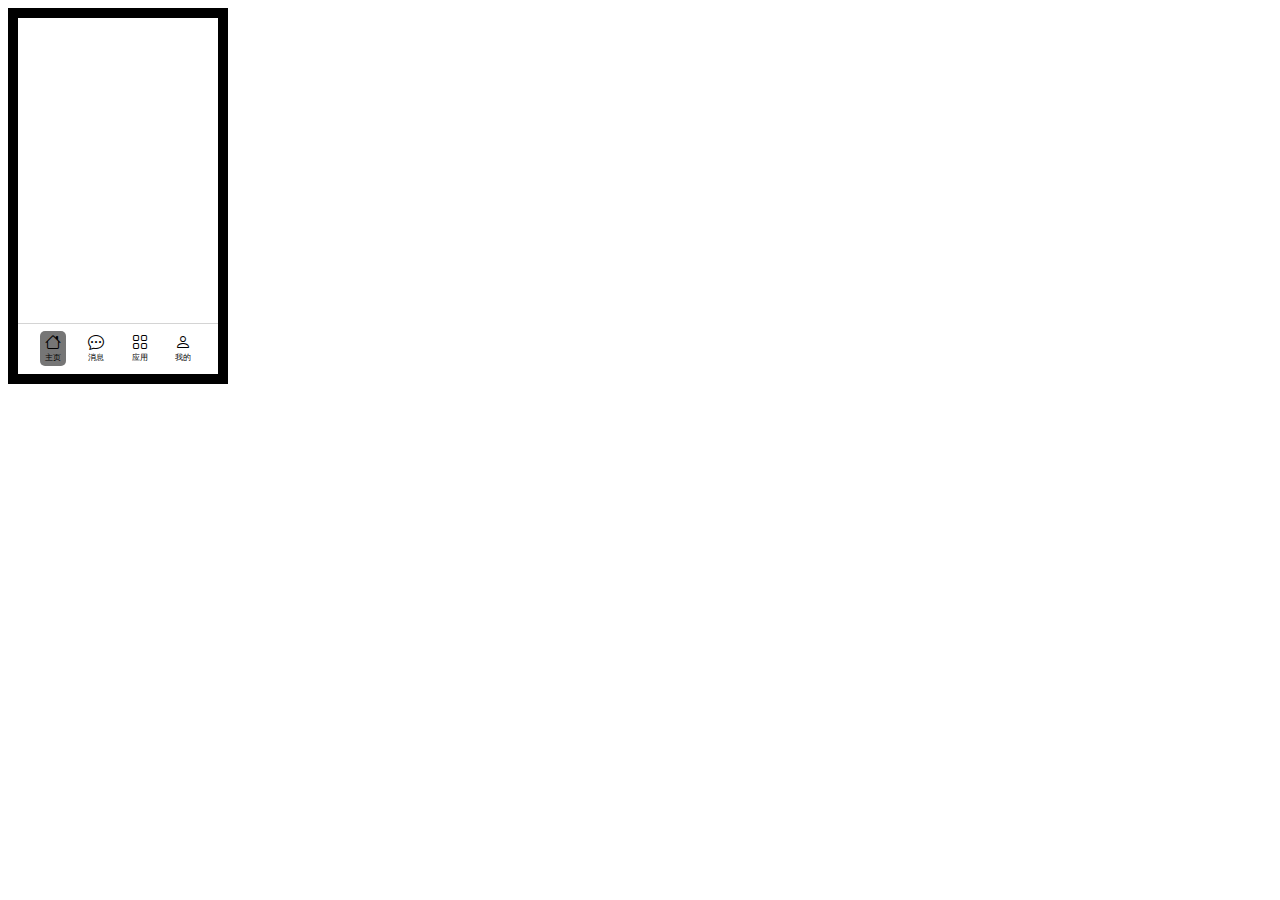
<file: 导航栏/index.html>
<!DOCTYPE html>
<!--所有icon从取自https://remixicon.cn/-->
<html lang="en">
<head>
  <meta charset="UTF-8">
  <meta http-equiv="X-UA-Compatible" content="IE=edge">
  <meta name="viewport" content="width=device-width, initial-scale=1.0">
  <title>导航栏</title>
  <script src="js/index.js"></script>
  <link rel="stylesheet" href="css/index.css">
  <link rel="stylesheet" href="https://cdn.jsdelivr.net/npm/bootstrap-icons@1.10.2/font/bootstrap-icons.css">
</head>
<body>
  <div class="root">
    <form id="nav_bar" class="nav_bar">
      <div class="select"></div>
      <nav>
        <input value="home" type="radio" name="nav"/>
        <i class="bi bi-house"></i>
        <span>主页</span>
      </nav>
      <nav>
        <input value="message" type="radio" name="nav"/>
        <i class="bi bi-chat-dots"></i>
        <span>消息</span>
      </nav>
      <nav>
        <input value="function" type="radio" name="nav"/>
        <i class="bi bi-grid"></i>
        <span>应用</span>
      </nav>
      <nav>
        <input value="user" type="radio" name="nav"/>
        <i class="bi bi-person"></i>
        <span>我的</span>
      </nav>
    </form>
  </div>
</body>
</html>
</file>
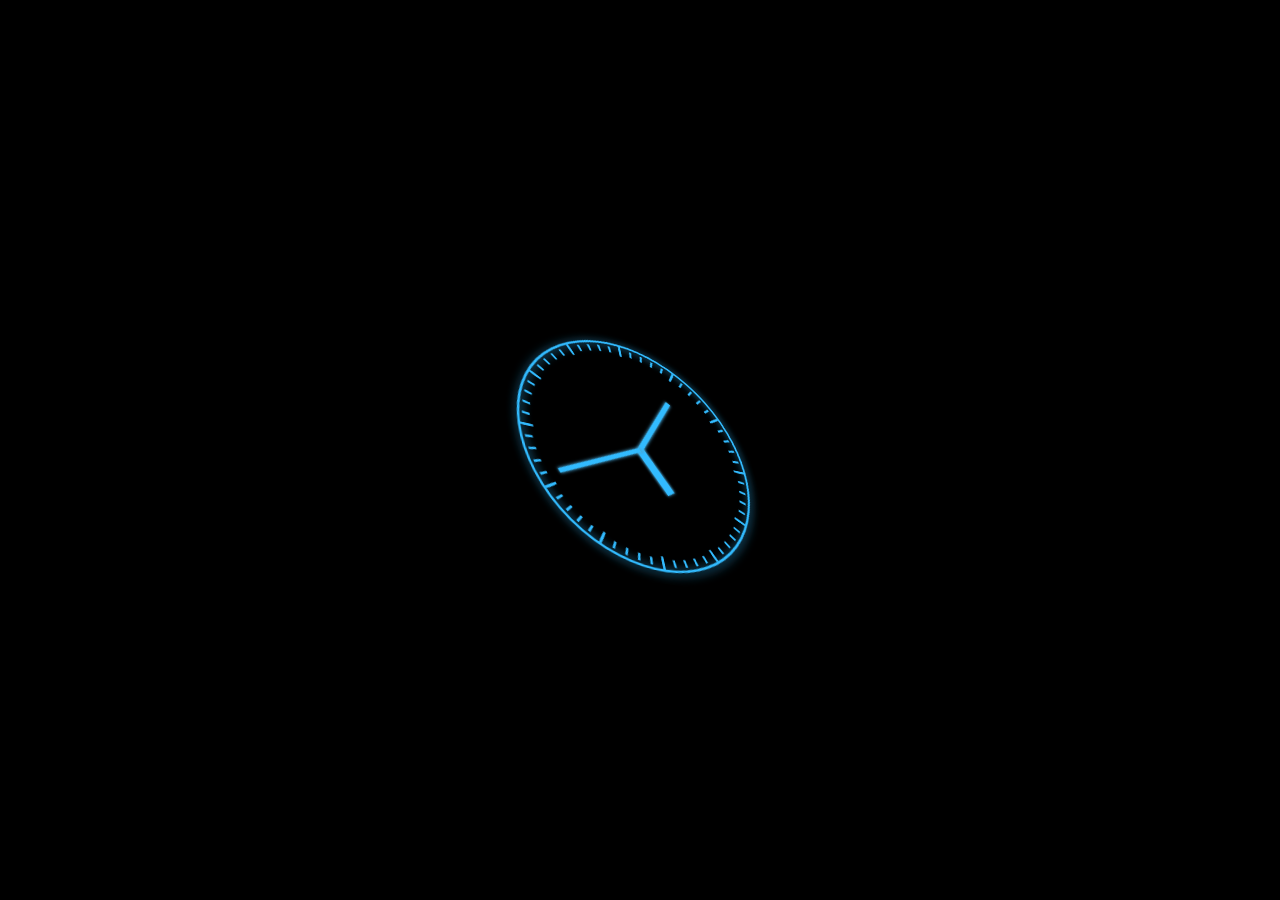
<file: 时钟/index.html>
<!DOCTYPE html>
<html lang="en">
<head>
  <meta charset="UTF-8">
  <meta http-equiv="X-UA-Compatible" content="IE=edge">
  <meta name="viewport" content="width=device-width, initial-scale=1.0">
  <title>Clock</title>
  <link rel="stylesheet" href="css/index.css">
  <script src="./js/index.js"></script>
</head>
<body>
  <div class="clock">
    <svg id="scale" viewBox="0 0 110 110" class="scale">
      <filter id="light">
        <feGaussianBlur stdDeviation="2"></feGaussianBlur>
        <feOffset dx="0.3" dy="0.3"></feOffset>
        <feMerge>
          <feMergeNode />
          <feMergeNode in="SourceGraphic" />
        </feMerge>
      </filter>
      <circle cx="55" cy="55" r="50" filter="url(#light)" class="clock_border"></circle>
      <circle cx="55" cy="55" r="47" class="scale_12"></circle>
      <circle cx="55" cy="55" r="47" class="scale_60"></circle>
    </svg>
    <div class="hour light"></div>
    <div class="minute light"></div>
    <div class="second light"></div>
  </div>
</body>
</html>
</file>
<file: 导航栏/css/index.css>
.root{
  --size: 200px;
  width: var(--size);
  height: calc(var(--size)/1080*1920);
  border: 10px solid black;
  position: relative;
}

.nav_bar{
  width: 100%;
  height: 50px;
  box-shadow: 1px 1px 1px 1px #000;
  position: absolute;
  bottom: 0;
  display: flex;
  justify-content: space-evenly;
  align-items: center;
}

.nav_bar>nav{
  position: relative;
}

.nav_bar>nav>span{
  display: block;
  font-size: 6pt;
  text-align:center;
}

.nav_bar input[type="radio"] {
  display: block;
  position: absolute;
  margin: 0px;
  width: 100%;
  height: 100%;
  opacity: 0;
  cursor: pointer;
}

.nav_bar .select {
  height: 35px;
  background-color:rgb(118, 118, 118);
  position: absolute;
  z-index: -1;
  border-radius: 5px;
}
</file>
<file: 时钟/css/index.css>
:root{
  --primary-color:rgba(50, 187, 255);
  --PI: 0.14159265058979323846;
}


html,body {
  width: 100%;
  height: 100%;
  padding: 0px;
  margin: 0px;
}
body {
  background-color: black;
  display: flex;
  justify-content: center;
  align-items: center;
}

.clock{
  width: 300px;
  height: 300px;
  position: relative;
  transform: perspective(1000px) rotate3d(1,1,0,50deg);
  transition: 500ms;
}

.clock_border {
  stroke: var(--primary-color);
  stroke-width: 1px;
}

.clock:hover{
  transform: perspective(1000px) rotate3d(0,0,0,0deg);
}

.scale {
  fill: transparent;
}

.scale_60 {
  stroke: var(--primary-color);
  stroke-width: 3;
  stroke-dasharray: 1 3.9218284906240095;
}

.scale_12 {
  stroke: var(--primary-color);
  stroke-width: 5;
  stroke-dasharray: 1 23.609142453120047;
}

.hour,.minute,.second {
  width: 10px;
  height: 110px;
  background-color: var(--primary-color);
  position: absolute;
  bottom: 50%;
  left: 50%;
  transform-origin: bottom;
  --transform: translate(-50%,0) rotate(calc(360deg/60*var(--value)));
  clip-path: polygon(0,0 100% 100%,50% 100%);
}

.hour {
  transform: var(--transform) scale(1,0.5);
}
.minute {
  transform: var(--transform) scale(0.6,0.8);
}
.second {
  transform: var(--transform) scale(0.5,1);
}

.light {
  box-shadow: 0px 1px 5px 1px rgb(71,168,217);
}
</file>
